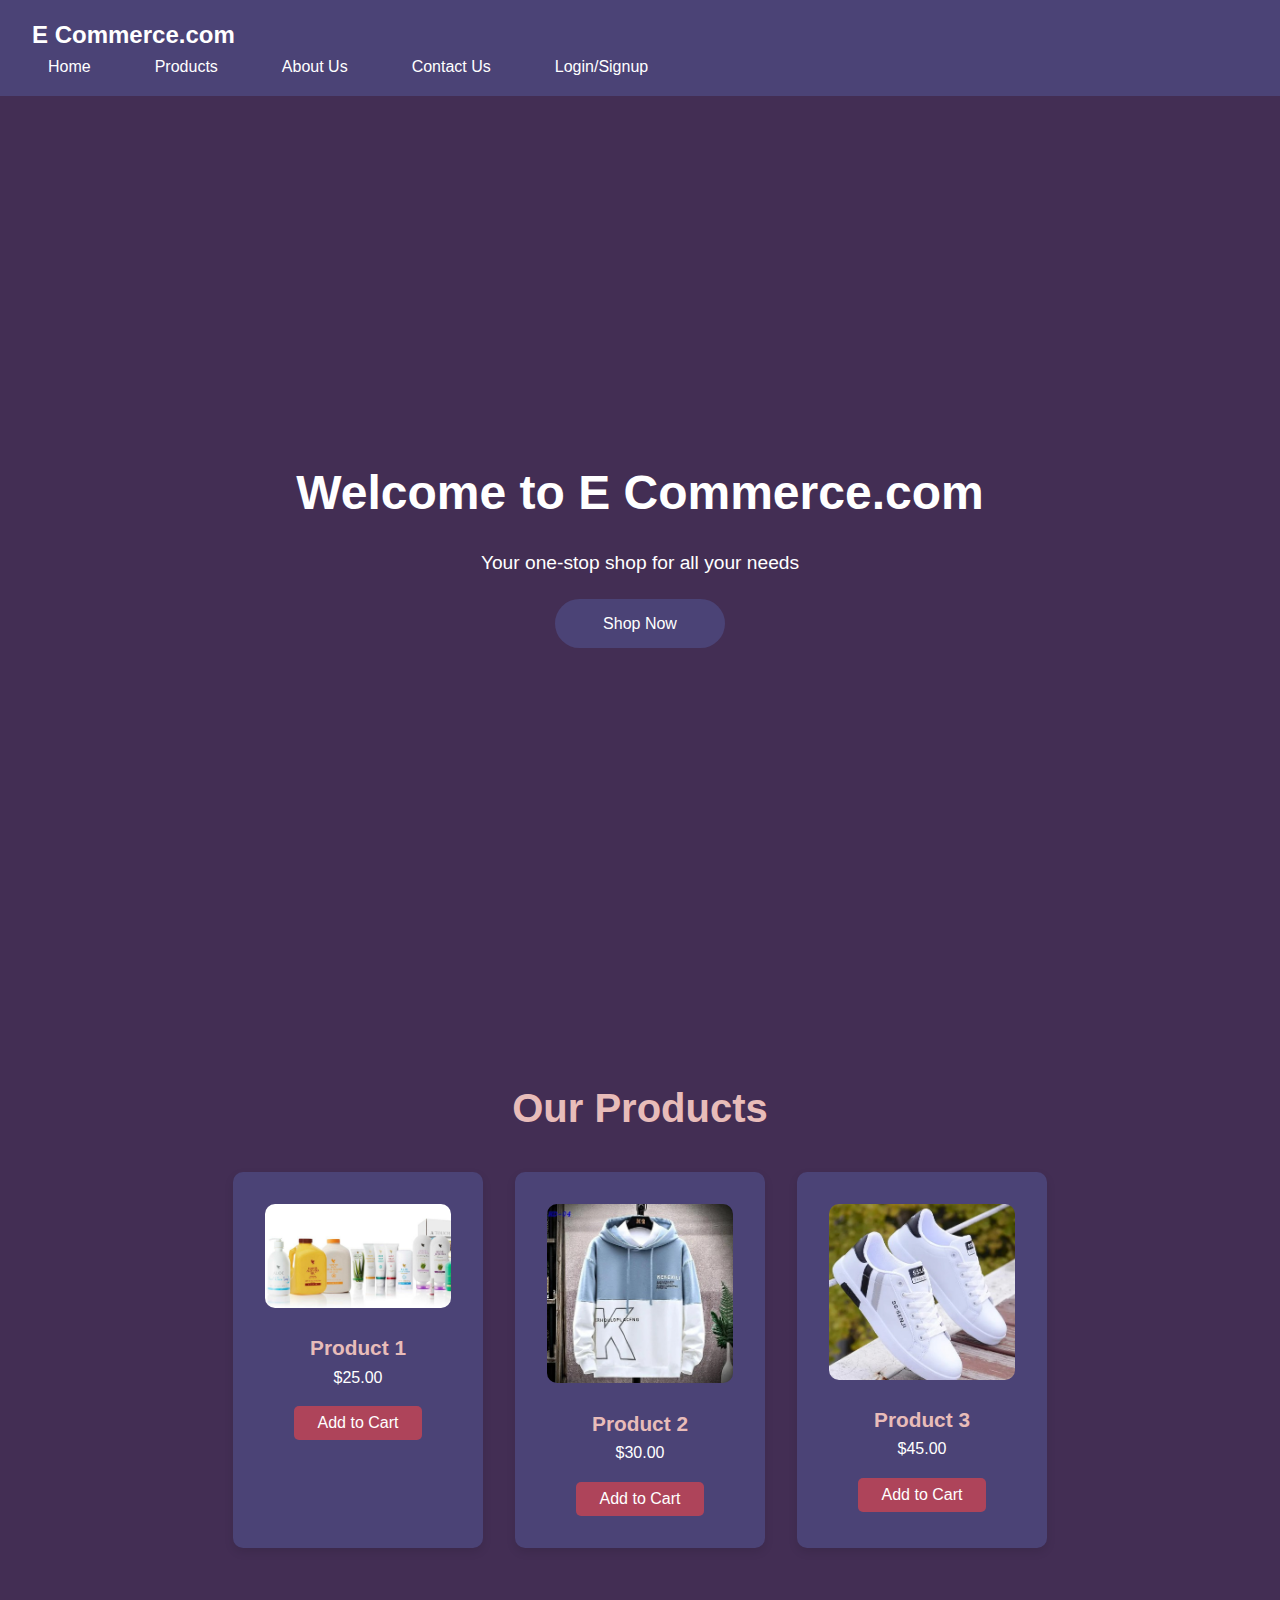
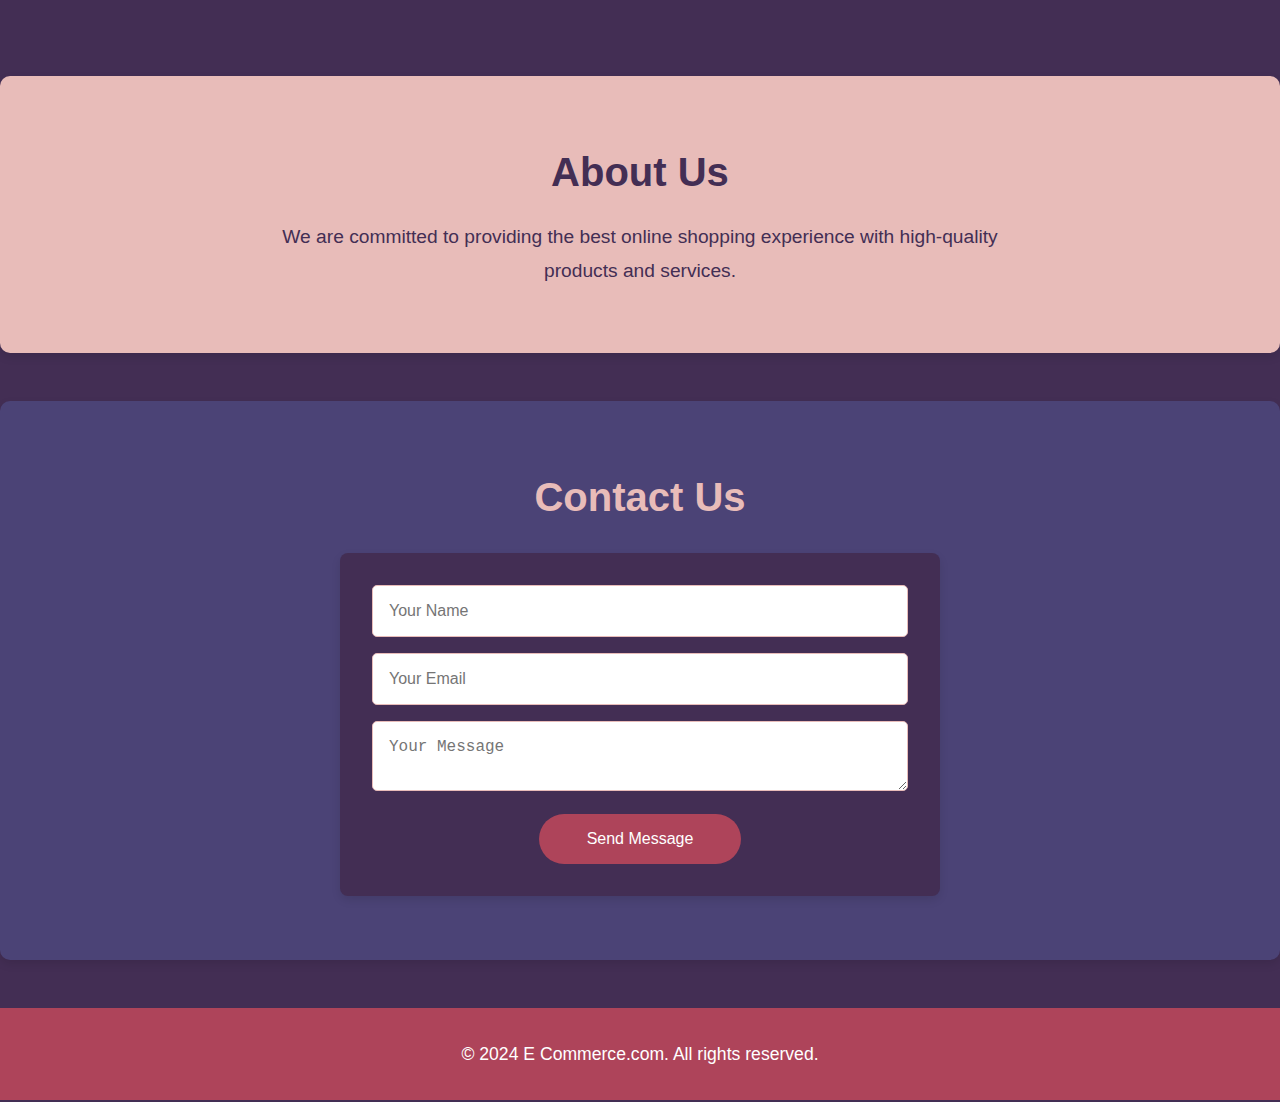
<file: index.html>
<!DOCTYPE html>
<html lang="en">
<head>
    <meta charset="UTF-8">
    <meta name="viewport" content="width=device-width, initial-scale=1.0">
    <title>E-commerce Website</title>
    <link rel="stylesheet" href="styles.css">
</head>
<body>
    <header>
        <nav>
            <div class="logo">E Commerce.com</div>
            <ul class="nav-links">
                <li><a href="home.html">Home</a></li>
                <li><a href="products.html">Products</a></li>
                <li><a href="about.html">About Us</a></li>
                <li><a href="contact.html">Contact Us</a></li>
                <li><a href="login_signup.html">Login/Signup</a></li>
            </ul>
        </nav>
    </header>

    <section id="home" class="hero">
        <div class="hero-content">
            <h1>Welcome to E Commerce.com</h1>
            <p>Your one-stop shop for all your needs</p>
            <a href="products.html" class="btn">Shop Now</a>
        </div>
    </section>

    <section id="products" class="products">
        <h2>Our Products</h2>
        <div class="product-grid">
            <div class="product-card">
                <img src="ecomarce.jpg" alt="Product 1">
                <h3>Product 1</h3>
                <p>$25.00</p>
                <button class="btn" onclick="addToCart('Product 1')">Add to Cart</button>
            </div>
            <div class="product-card">
                <img src="e commarce.jpg" alt="Product 2">
                <h3>Product 2</h3>
                <p>$30.00</p>
                <button class="btn" onclick="addToCart('Product 2')">Add to Cart</button>
            </div>
            <div class="product-card">
                <img src="e comarce.jpg" alt="Product 3">
                <h3>Product 3</h3>
                <p>$45.00</p>
                <button class="btn" onclick="addToCart('Product 3')">Add to Cart</button>
            </div>
            <!-- Add 12 more products here -->
        </div>
    </section>

    <section id="about" class="about">
        <h2>About Us</h2>
        <p>We are committed to providing the best online shopping experience with high-quality products and services.</p>
    </section>

    <section id="contact" class="contact">
        <h2>Contact Us</h2>
        <form>
            <input type="text" placeholder="Your Name" required>
            <input type="email" placeholder="Your Email" required>
            <textarea placeholder="Your Message" required></textarea>
            <button type="submit" class="btn">Send Message</button>
        </form>
    </section>

    <footer>
        <p>&copy; 2024 E Commerce.com. All rights reserved.</p>
    </footer>

    <script>
        function addToCart(productName) {
            alert(productName + " has been added to your cart!");
        }
    </script>
</body>
</html>
</file>
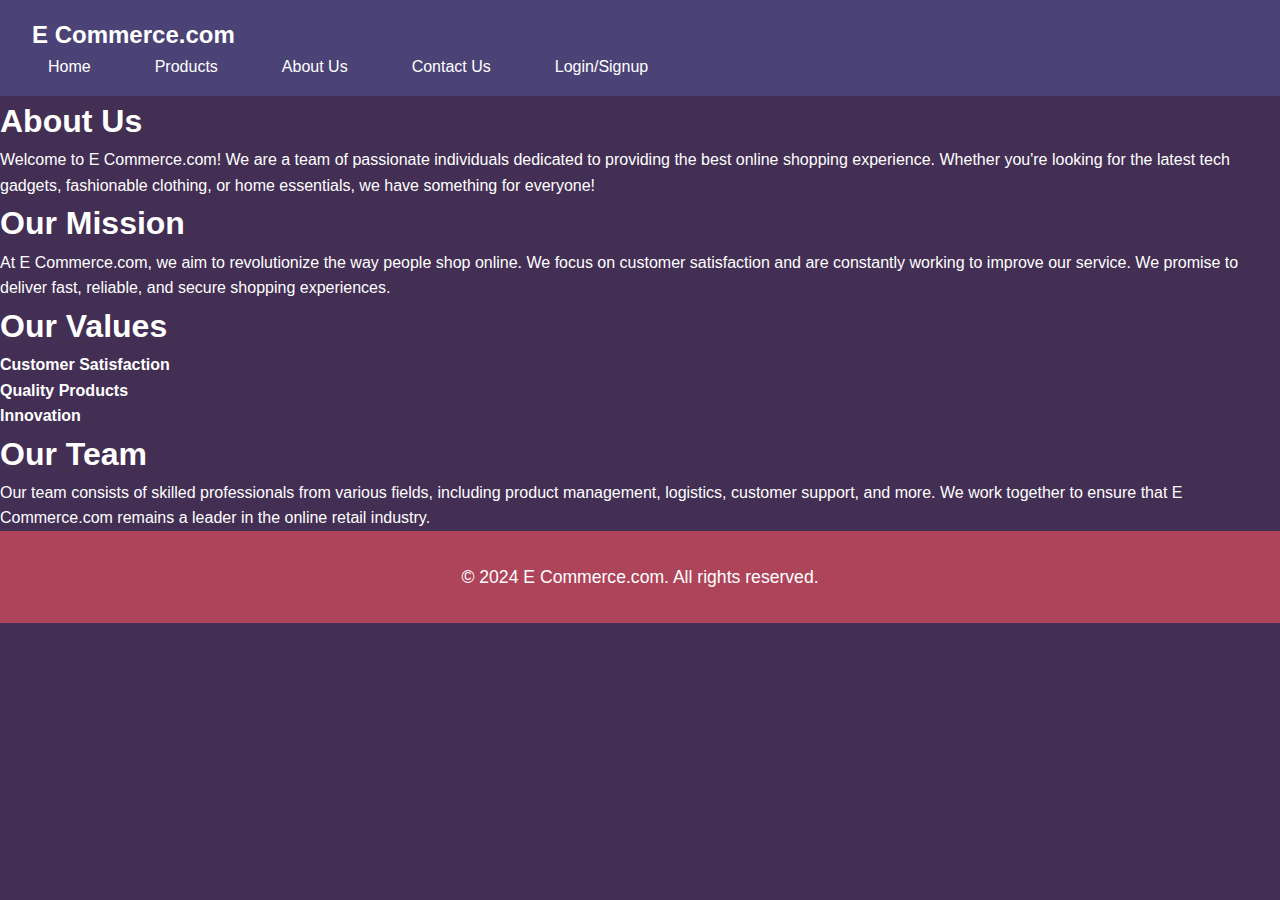
<file: about.html>
<!DOCTYPE html>
<html lang="en">
<head>
    <meta charset="UTF-8">
    <meta name="viewport" content="width=device-width, initial-scale=1.0">
    <title>About Us - E-commerce Website</title>
    <link rel="stylesheet" href="styles.css">
</head>
<body>
    <header>
        <nav>
            <div class="logo">E Commerce.com</div>
            <ul class="nav-links">
                <li><a href="home.html">Home</a></li>
                <li><a href="products.html">Products</a></li>
                <li><a href="about.html">About Us</a></li>
                <li><a href="contact.html">Contact Us</a></li>
                <li><a href="login_signup.html">Login/Signup</a></li>
            </ul>
        </nav>
    </header>

    <section id="about-us" class="about-us">
        <h1>About Us</h1>
        <p>Welcome to E Commerce.com! We are a team of passionate individuals dedicated to providing the best online shopping experience. Whether you're looking for the latest tech gadgets, fashionable clothing, or home essentials, we have something for everyone!</p>


        <h1>Our Mission</h1>
        <p>At E Commerce.com, we aim to revolutionize the way people shop online. We focus on customer satisfaction and are constantly working to improve our service. We promise to deliver fast, reliable, and secure shopping experiences.</p>


        <h1>Our Values</h1>
        <ul>
            <li><strong>Customer Satisfaction</strong></li>
            <li><strong>Quality Products</strong></li>
            <li><strong>Innovation</strong></li>
        </ul>


        <h1>Our Team</h1>
        <p>Our team consists of skilled professionals from various fields, including product management, logistics, customer support, and more. We work together to ensure that E Commerce.com remains a leader in the online retail industry.</p>

        
    </section>

    <footer>
        <p>&copy; 2024 E Commerce.com. All rights reserved.</p>
    </footer>

</body>
</html>
</file>
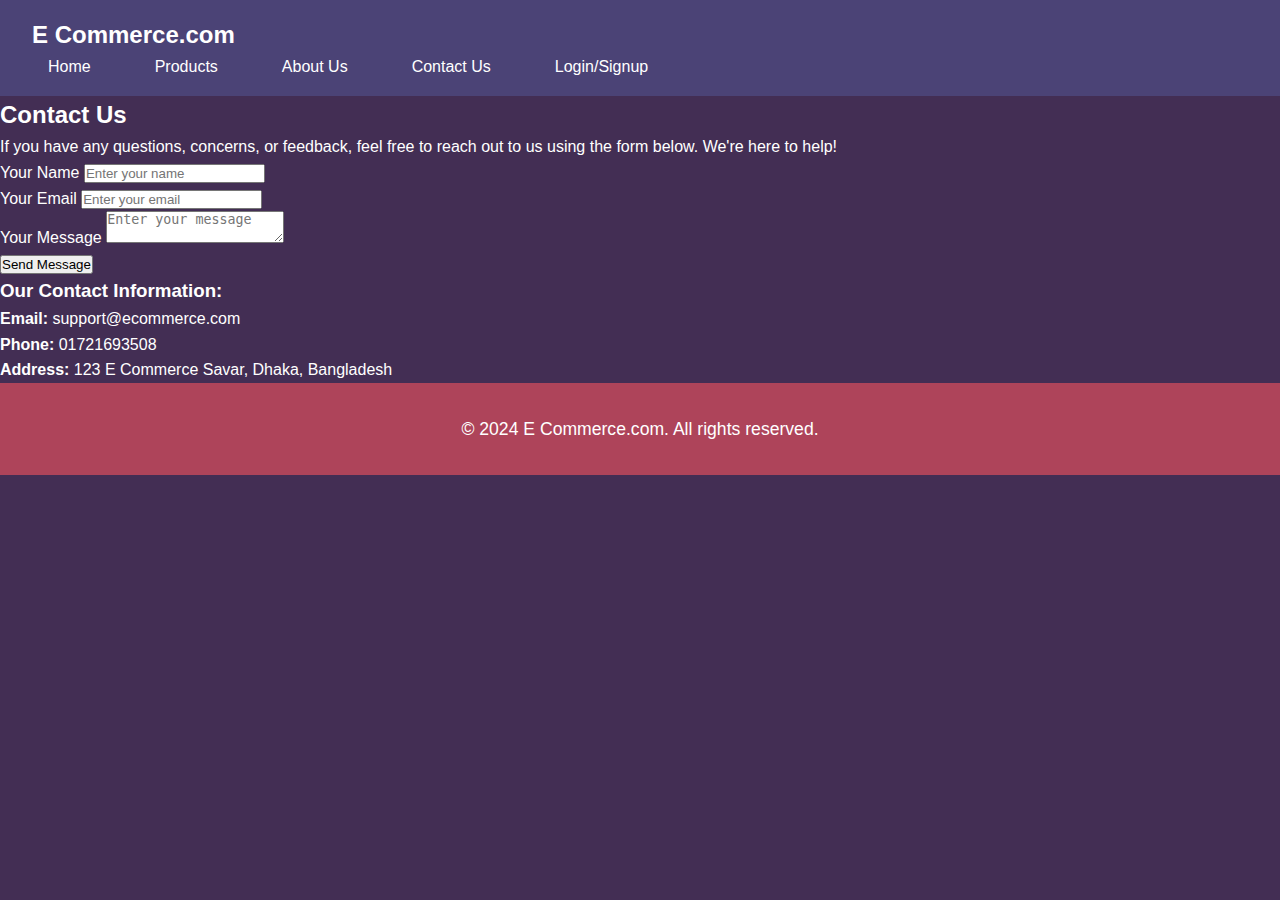
<file: contact.html>
<!DOCTYPE html>
<html lang="en">
<head>
    <meta charset="UTF-8">
    <meta name="viewport" content="width=device-width, initial-scale=1.0">
    <title>Contact Us - E-commerce Website</title>
    <link rel="stylesheet" href="styles.css">
</head>
<body>
    <header>
        <nav>
            <div class="logo">E Commerce.com</div>
            <ul class="nav-links">
                <li><a href="home.html">Home</a></li>
                <li><a href="products.html">Products</a></li>
                <li><a href="about.html">About Us</a></li>
                <li><a href="contact.html">Contact Us</a></li>
                <li><a href="login_signup.html">Login/Signup</a></li>
            </ul>
        </nav>
    </header>

    <section id="contact-us" class="contact-us">
        <h2>Contact Us</h2>
        <p>If you have any questions, concerns, or feedback, feel free to reach out to us using the form below. We're here to help!</p>
        
        <form action="contact-form.php" method="POST">
            <div class="form-group">
                <label for="name">Your Name</label>
                <input type="text" id="name" name="name" placeholder="Enter your name" required>
            </div>

            <div class="form-group">
                <label for="email">Your Email</label>
                <input type="email" id="email" name="email" placeholder="Enter your email" required>
            </div>

            <div class="form-group">
                <label for="message">Your Message</label>
                <textarea id="message" name="message" placeholder="Enter your message" required></textarea>
            </div>

            <button type="submit" class="btn">Send Message</button>
        </form>

        <h3>Our Contact Information:</h3>
        <p><strong>Email:</strong> support@ecommerce.com</p>
        <p><strong>Phone:</strong> 01721693508</p>
        <p><strong>Address:</strong> 123 E Commerce Savar, Dhaka, Bangladesh</p>
    </section>

    <footer>
        <p>&copy; 2024 E Commerce.com. All rights reserved.</p>
    </footer>

</body>
</html>
</file>
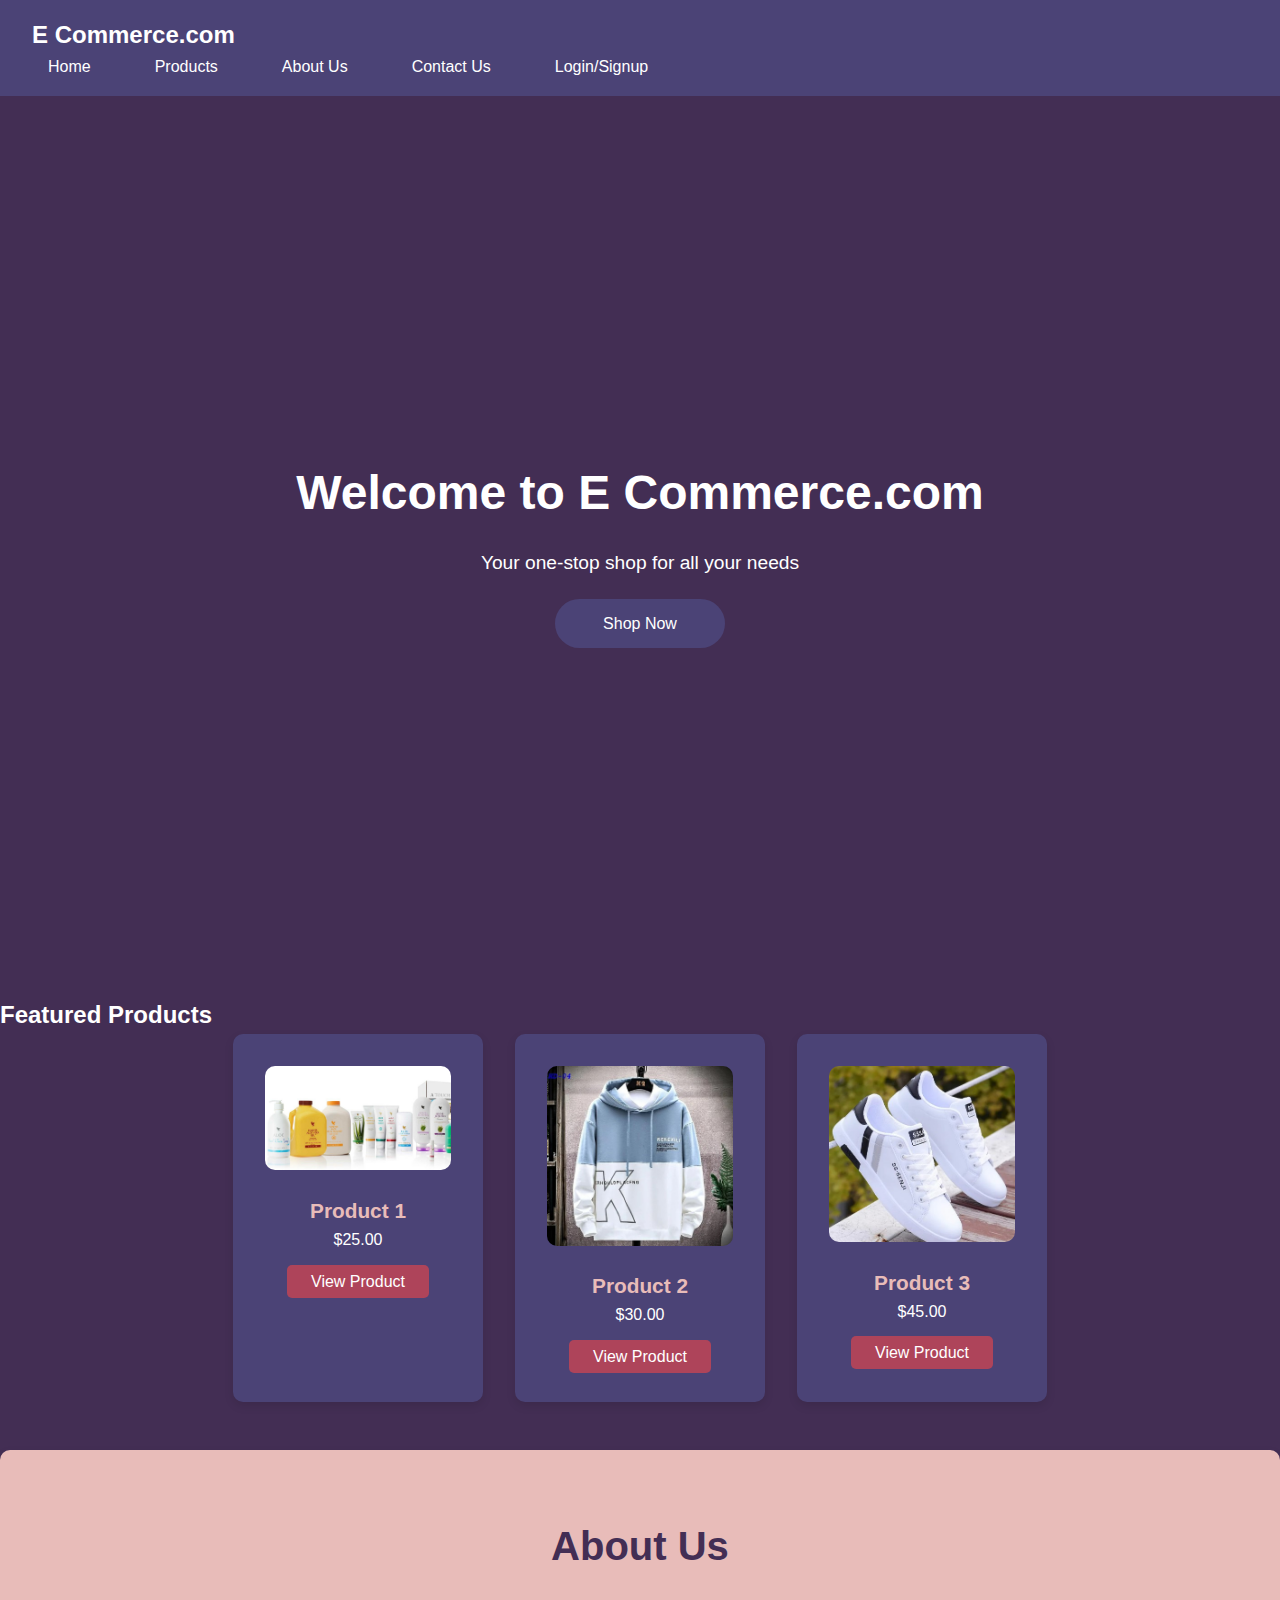
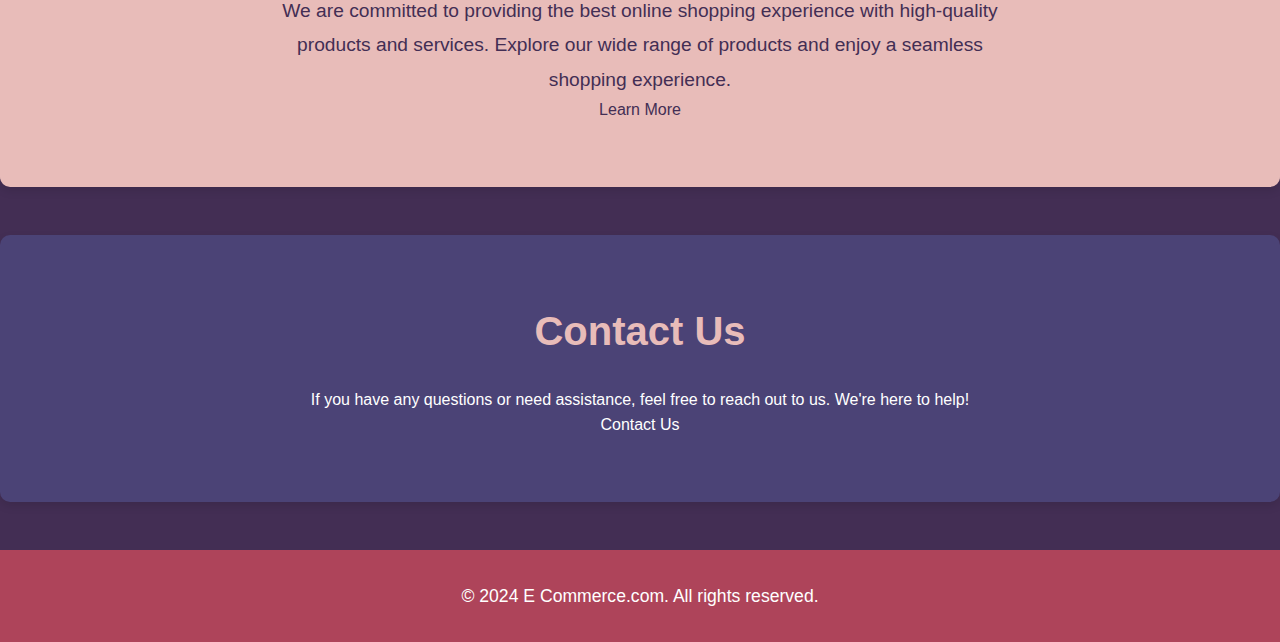
<file: home.html>
<!DOCTYPE html>
<html lang="en">
<head>
    <meta charset="UTF-8">
    <meta name="viewport" content="width=device-width, initial-scale=1.0">
    <title>Home - E-commerce Website</title>
    <link rel="stylesheet" href="styles.css">
</head>
<body>
    <header>
        <nav>
            <div class="logo">E Commerce.com</div>
            <ul class="nav-links">
                <li><a href="home.html">Home</a></li>
                <li><a href="products.html">Products</a></li>
                <li><a href="about.html">About Us</a></li>
                <li><a href="contact.html">Contact Us</a></li>
                <li><a href="login_signup.html">Login/Signup</a></li>
            </ul>
        </nav>
    </header>

    <section id="home" class="hero">
        <div class="hero-content">
            <h1>Welcome to E Commerce.com</h1>
            <p>Your one-stop shop for all your needs</p>
            <a href="products.html" class="btn">Shop Now</a>
        </div>
    </section>

    <section id="featured" class="featured">
        <h2>Featured Products</h2>
        <div class="product-grid">
            <div class="product-card">
                <img src="ecomarce.jpg" alt="Featured Product 1">
                <h3>Product 1</h3>
                <p>$25.00</p>
                <a href="products.html" class="btn">View Product</a>
            </div>
            <div class="product-card">
                <img src="e commarce.jpg" alt="Featured Product 2">
                <h3>Product 2</h3>
                <p>$30.00</p>
                <a href="products.html" class="btn">View Product</a>
            </div>
            <div class="product-card">
                <img src="e comarce.jpg" alt="Featured Product 3">
                <h3>Product 3</h3>
                <p>$45.00</p>
                <a href="products.html" class="btn">View Product</a>
            </div>
        </div>
    </section>

    <section id="about" class="about">
        <h2>About Us</h2>
        <p>We are committed to providing the best online shopping experience with high-quality products and services. Explore our wide range of products and enjoy a seamless shopping experience.</p>
        <a href="about.html" class="btn">Learn More</a>
    </section>

    <section id="contact" class="contact">
        <h2>Contact Us</h2>
        <p>If you have any questions or need assistance, feel free to reach out to us. We're here to help!</p>
        <a href="contact.html" class="btn">Contact Us</a>
    </section>

    <footer>
        <p>&copy; 2024 E Commerce.com. All rights reserved.</p>
    </footer>

</body>
</html>
</file>
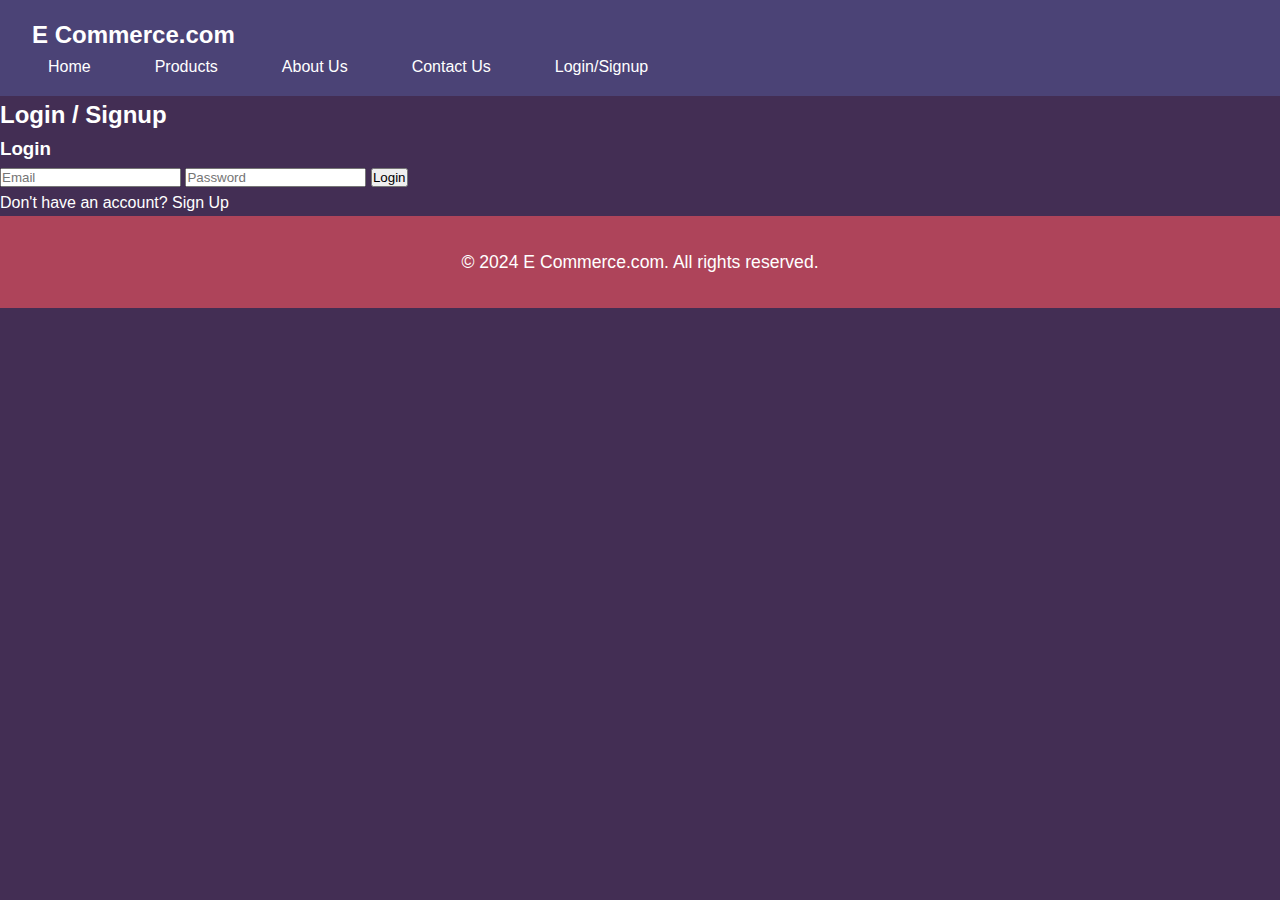
<file: login_signup.html>
<!DOCTYPE html>
<html lang="en">
<head>
    <meta charset="UTF-8">
    <meta name="viewport" content="width=device-width, initial-scale=1.0">
    <title>Login/Signup - E-commerce Website</title>
    <link rel="stylesheet" href="styles.css">
</head>
<body>
    <header>
        <nav>
            <div class="logo">E Commerce.com</div>
            <ul class="nav-links">
                <li><a href="home.html">Home</a></li>
                <li><a href="products.html">Products</a></li>
                <li><a href="about.html">About Us</a></li>
                <li><a href="contact.html">Contact Us</a></li>
                <li><a href="login_signup.html">Login/Signup</a></li>
            </ul>
        </nav>
    </header>

    <section id="login-signup" class="login-signup">
        <h2>Login / Signup</h2>

        <!-- Login Form -->
        <div class="form-container" id="login-form">
            <h3>Login</h3>
            <form action="login.php" method="POST">
                <input type="email" placeholder="Email" required>
                <input type="password" placeholder="Password" required>
                <button type="submit" class="btn">Login</button>
            </form>
            <p>Don't have an account? <a href="#" onclick="toggleForm()">Sign Up</a></p>
        </div>

        <!-- Signup Form -->
        <div class="form-container" id="signup-form" style="display: none;">
            <h3>Sign Up</h3>
            <form action="signup.php" method="POST">
                <input type="text" placeholder="Full Name" required>
                <input type="email" placeholder="Email" required>
                <input type="password" placeholder="Password" required>
                <input type="password" placeholder="Confirm Password" required>
                <button type="submit" class="btn">Sign Up</button>
            </form>
            <p>Already have an account? <a href="#" onclick="toggleForm()">Login</a></p>
        </div>
    </section>

    <footer>
        <p>&copy; 2024 E Commerce.com. All rights reserved.</p>
    </footer>

    <script>
        function toggleForm() {
            var loginForm = document.getElementById('login-form');
            var signupForm = document.getElementById('signup-form');
            if (loginForm.style.display === 'none') {
                loginForm.style.display = 'block';
                signupForm.style.display = 'none';
            } else {
                loginForm.style.display = 'none';
                signupForm.style.display = 'block';
            }
        }
    </script>
</body>
</html>
</file>
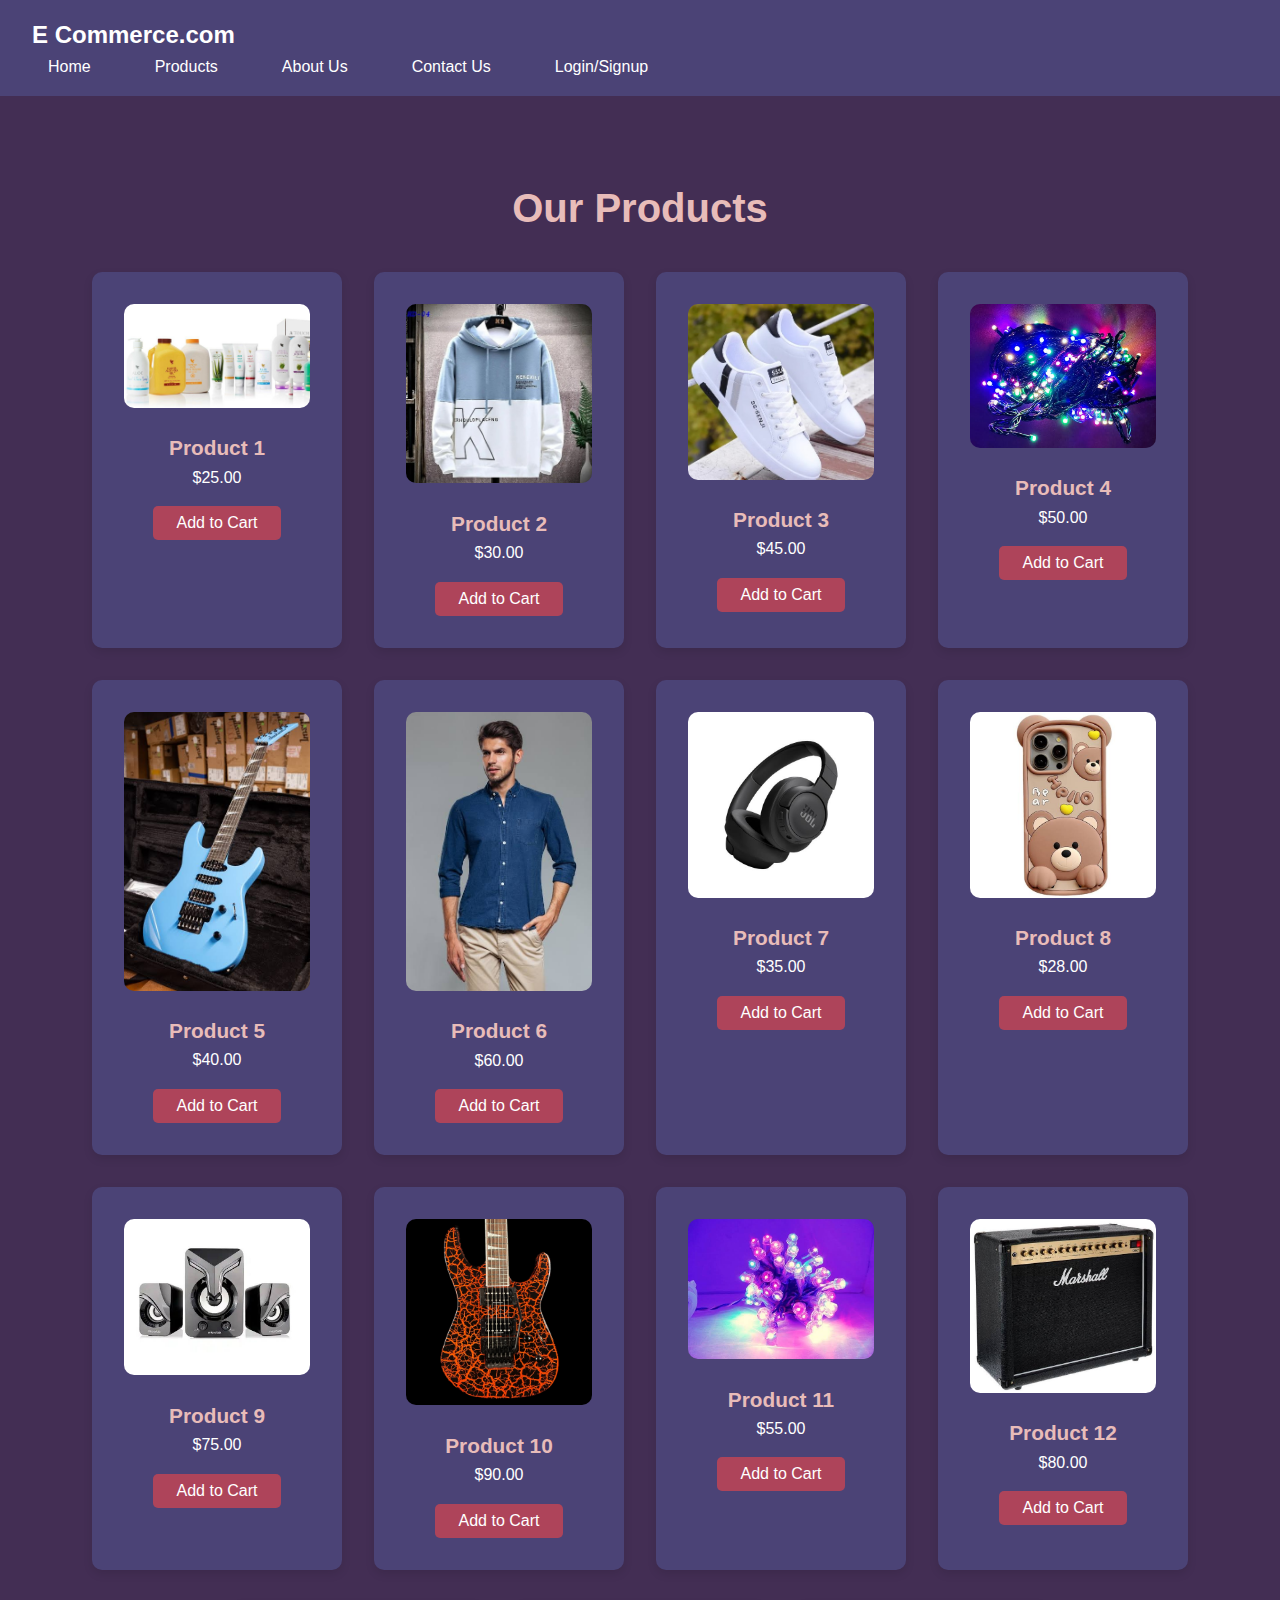
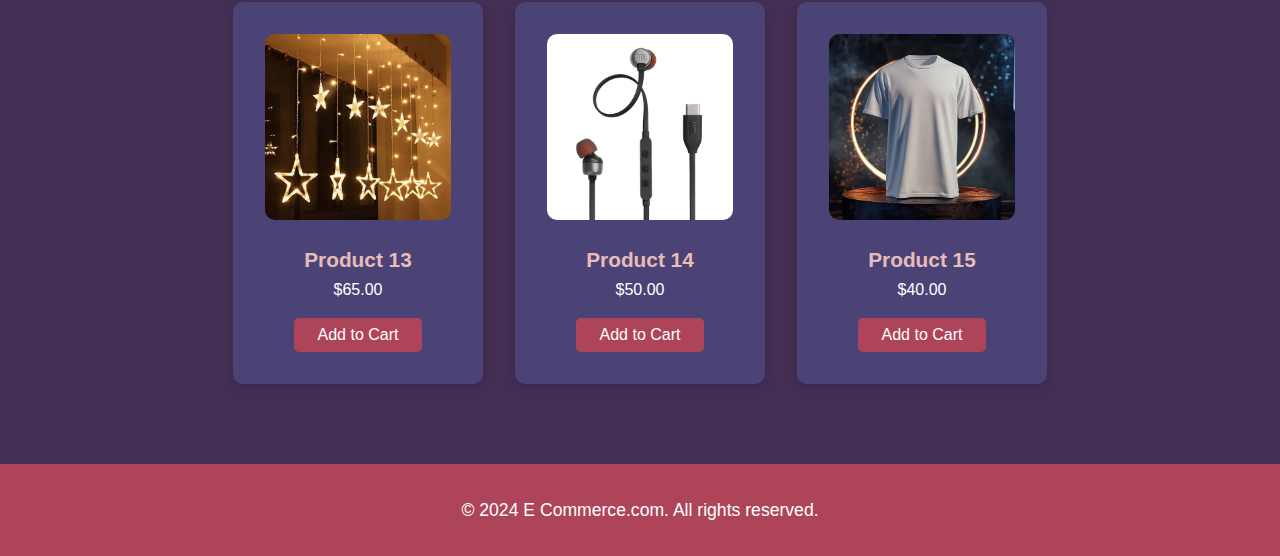
<file: products.html>
<!DOCTYPE html>
<html lang="en">
<head>
    <meta charset="UTF-8">
    <meta name="viewport" content="width=device-width, initial-scale=1.0">
    <title>Products - E-commerce Website</title>
    <link rel="stylesheet" href="styles.css">
</head>
<body>
    <header>
        <nav>
            <div class="logo">E Commerce.com</div>
            <ul class="nav-links">
                <li><a href="home.html">Home</a></li>
                <li><a href="products.html">Products</a></li>
                <li><a href="about.html">About Us</a></li>
                <li><a href="contact.html">Contact Us</a></li>
                <li><a href="login_signup.html">Login/Signup</a></li>
            </ul>
        </nav>
    </header>

    <section id="products" class="products">
        <h2>Our Products</h2>
        <div class="product-grid">
            <!-- Product 1 -->
            <div class="product-card">
                <img src="ecomarce.jpg" alt="Product 1">
                <h3>Product 1</h3>
                <p>$25.00</p>
                <button class="btn" onclick="addToCart('Product 1')">Add to Cart</button>
            </div>
            <!-- Product 2 -->
            <div class="product-card">
                <img src="e commarce.jpg" alt="Product 2">
                <h3>Product 2</h3>
                <p>$30.00</p>
                <button class="btn" onclick="addToCart('Product 2')">Add to Cart</button>
            </div>
            <!-- Product 3 -->
            <div class="product-card">
                <img src="e comarce.jpg" alt="Product 3">
                <h3>Product 3</h3>
                <p>$45.00</p>
                <button class="btn" onclick="addToCart('Product 3')">Add to Cart</button>
            </div>
            <!-- Product 4 -->
            <div class="product-card">
                <img src="ec.jpg" alt="Product 4">
                <h3>Product 4</h3>
                <p>$50.00</p>
                <button class="btn" onclick="addToCart('Product 4')">Add to Cart</button>
            </div>
            <!-- Product 5 -->
            <div class="product-card">
                <img src="pk.jpg" alt="Product 5">
                <h3>Product 5</h3>
                <p>$40.00</p>
                <button class="btn" onclick="addToCart('Product 5')">Add to Cart</button>
            </div>
            <!-- Product 6 -->
            <div class="product-card">
                <img src="lk.jpg" alt="Product 6">
                <h3>Product 6</h3>
                <p>$60.00</p>
                <button class="btn" onclick="addToCart('Product 6')">Add to Cart</button>
            </div>
            <!-- Product 7 -->
            <div class="product-card">
                <img src="nn.jpg" alt="Product 7">
                <h3>Product 7</h3>
                <p>$35.00</p>
                <button class="btn" onclick="addToCart('Product 7')">Add to Cart</button>
            </div>
            <!-- Product 8 -->
            <div class="product-card">
                <img src="ll.jpg" alt="Product 8">
                <h3>Product 8</h3>
                <p>$28.00</p>
                <button class="btn" onclick="addToCart('Product 8')">Add to Cart</button>
            </div>
            <!-- Product 9 -->
            <div class="product-card">
                <img src="ppp.jpg" alt="Product 9">
                <h3>Product 9</h3>
                <p>$75.00</p>
                <button class="btn" onclick="addToCart('Product 9')">Add to Cart</button>
            </div>
            <!-- Product 10 -->
            <div class="product-card">
                <img src="IMG_3008.jpg" alt="Product 10">
                <h3>Product 10</h3>
                <p>$90.00</p>
                <button class="btn" onclick="addToCart('Product 10')">Add to Cart</button>
            </div>
            <!-- Product 11 -->
            <div class="product-card">
                <img src="oo.jpg" alt="Product 11">
                <h3>Product 11</h3>
                <p>$55.00</p>
                <button class="btn" onclick="addToCart('Product 11')">Add to Cart</button>
            </div>
            <!-- Product 12 -->
            <div class="product-card">
                <img src="rr.jpg" alt="Product 12">
                <h3>Product 12</h3>
                <p>$80.00</p>
                <button class="btn" onclick="addToCart('Product 12')">Add to Cart</button>
            </div>
            <!-- Product 13 -->
            <div class="product-card">
                <img src="bb.jpg" alt="Product 13">
                <h3>Product 13</h3>
                <p>$65.00</p>
                <button class="btn" onclick="addToCart('Product 13')">Add to Cart</button>
            </div>
            <!-- Product 14 -->
            <div class="product-card">
                <img src="hhtt.jpg" alt="Product 14">
                <h3>Product 14</h3>
                <p>$50.00</p>
                <button class="btn" onclick="addToCart('Product 14')">Add to Cart</button>
            </div>
            <!-- Product 15 -->
            <div class="product-card">
                <img src="uu.jpg" alt="Product 15">
                <h3>Product 15</h3>
                <p>$40.00</p>
                <button class="btn" onclick="addToCart('Product 15')">Add to Cart</button>
            </div>
        </div>
    </section>

    <footer>
        <p>&copy; 2024 E Commerce.com. All rights reserved.</p>
    </footer>

    <script>
        function addToCart(productName) {
            alert(productName + " has been added to your cart!");
        }
    </script>
</body>
</html>
</file>
<file: styles.css>
/* Global Styles */
* {
    margin: 0;
    padding: 0;
    box-sizing: border-box;
}

body {
    font-family: Arial, sans-serif;
    background-color: #432E54;
    color: #FFFFFF;
    line-height: 1.6;
}

a {
    text-decoration: none;
    color: inherit;
}

/* Header */
header {
    background-color: #4B4376;
    padding: 1rem 2rem;
    display: flex;
    justify-content: space-between;
    align-items: center;
}

header .logo {
    font-size: 1.5rem;
    font-weight: bold;
    color: #fff;
}

header .nav-links {
    list-style: none;
    display: flex;
    gap: 2rem;
}

header .nav-links a {
    font-size: 1rem;
    color: #fff;
    padding: 0.5rem 1rem;
    border-radius: 5px;
    transition: background-color 0.3s ease;
}

header .nav-links a:hover {
    background-color: #AE445A;
}

/* Hero Section */
.hero {
    height: 100vh;
    display: flex;
    justify-content: center;
    align-items: center;
    background: url('https://images.unsplash.com/photo-1542291026-7eec264c27ff?crop=entropy&cs=tinysrgb&fit=max&fm=jpg&q=80&w=1080') no-repeat center center/cover;
    color: #fff;
    text-align: center;
    padding: 0 1.5rem;
}

.hero h1 {
    font-size: 3rem;
    font-weight: 700;
    margin-bottom: 1rem;
}

.hero p {
    font-size: 1.2rem;
    margin-bottom: 2rem;
    max-width: 800px;
}

.hero .btn {
    background-color: #4B4376;
    color: #fff;
    padding: 1rem 3rem;
    border: none;
    border-radius: 50px;
    font-size: 1rem;
    cursor: pointer;
    transition: background-color 0.3s ease;
}

.hero .btn:hover {
    background-color: #AE445A;
}

/* Products Section */
.products {
    padding: 5rem 2rem;
    text-align: center;
}

.products h2 {
    font-size: 2.5rem;
    margin-bottom: 2rem;
    color: #E8BCB9;
}

.product-grid {
    display: flex;
    gap: 2rem;
    justify-content: center;
    flex-wrap: wrap;
}

.product-card {
    background-color: #4B4376;
    border-radius: 10px;
    padding: 2rem;
    width: 250px;
    text-align: center;
    box-shadow: 0 4px 10px rgba(0, 0, 0, 0.1);
    transition: transform 0.3s ease;
}

.product-card:hover {
    transform: translateY(-5px);
}

.product-card img {
    max-width: 100%;
    height: auto;
    border-radius: 10px;
}

.product-card h3 {
    font-size: 1.3rem;
    color: #E8BCB9;
    margin-top: 1rem;
}

.product-card p {
    font-size: 1rem;
    margin-bottom: 1rem;
}

.product-card .btn {
    background-color: #AE445A;
    color: #fff;
    padding: 0.5rem 1.5rem;
    border: none;
    border-radius: 5px;
    cursor: pointer;
    font-size: 1rem;
}

.product-card .btn:hover {
    background-color: #4B4376;
}

/* About Section */
.about {
    padding: 4rem 2rem;
    background-color: #E8BCB9;
    color: #432E54;
    text-align: center;
    border-radius: 10px;
    box-shadow: 0 4px 10px rgba(0, 0, 0, 0.1);
    margin: 3rem 0;
}

.about h2 {
    font-size: 2.5rem;
    margin-bottom: 1rem;
    color: #432E54;
}

.about p {
    font-size: 1.2rem;
    max-width: 800px;
    margin: 0 auto;
    color: #432E54;
    line-height: 1.8;
    text-align: center;
    padding: 0 1rem;
}

/* Contact Section */
.contact {
    padding: 4rem 2rem;
    background-color: #4B4376;
    color: #fff;
    text-align: center;
    border-radius: 10px;
    box-shadow: 0 4px 10px rgba(0, 0, 0, 0.1);
    margin: 3rem 0;
}

.contact h2 {
    font-size: 2.5rem;
    margin-bottom: 1.5rem;
    color: #E8BCB9;
}

.contact form {
    max-width: 600px;
    margin: 0 auto;
    padding: 2rem;
    background-color: #432E54;
    border-radius: 8px;
    box-shadow: 0 4px 10px rgba(0, 0, 0, 0.1);
}

.contact form input,
.contact form textarea {
    width: 100%;
    padding: 1rem;
    margin-bottom: 1rem;
    border-radius: 5px;
    border: 1px solid #E8BCB9;
    background-color: #fff;
    color: #432E54;
    font-size: 1rem;
}

.contact form input:focus,
.contact form textarea:focus {
    border-color: #AE445A;
    outline: none;
}

.contact form button {
    background-color: #AE445A;
    color: #fff;
    padding: 1rem 3rem;
    border: none;
    border-radius: 50px;
    font-size: 1rem;
    cursor: pointer;
    transition: background-color 0.3s ease;
}

.contact form button:hover {
    background-color: #4B4376;
}

/* Footer */
footer {
    background-color: #AE445A;
    text-align: center;
    padding: 2rem;
    color: #fff;
}

footer p {
    font-size: 1.1rem;
}

/* Mobile Responsiveness */
@media (max-width: 768px) {
    .hero h1 {
        font-size: 2.5rem;
    }

    .hero p {
        font-size: 1rem;
    }

    .hero .btn {
        padding: 1rem 2rem;
    }

    .products h2, .about h2, .contact h2 {
        font-size: 2rem;
    }

    .contact form {
        padding: 1.5rem;
    }

    .contact form input,
    .contact form textarea {
        padding: 0.8rem;
    }

    header .nav-links {
        flex-direction: column;
        align-items: center;
    }

    header .nav-links a {
        margin-bottom: 1rem;
    }
}
</file>
